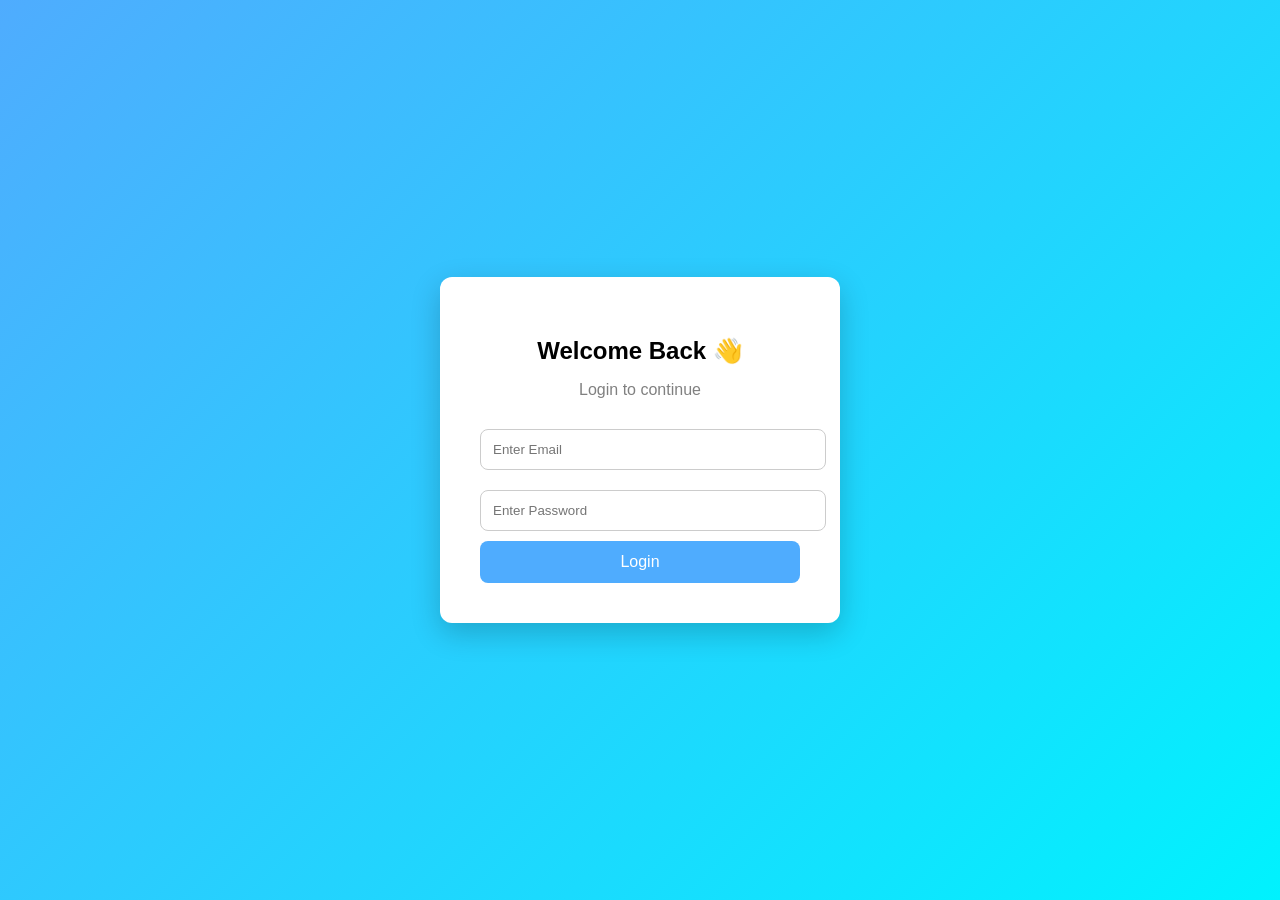
<file: index.html>
<!DOCTYPE html>
<html lang="en">

<head>

    <meta charset="UTF-8">

    <meta name="viewport" content="width=device-width, initial-scale=1.0">

    <title>CarePlus Hospital</title>

    <!-- CSS -->

    <link rel="stylesheet" href="css/style.css">

    <!-- FONT AWESOME -->

    <link rel="stylesheet"
        href="https://cdnjs.cloudflare.com/ajax/libs/font-awesome/6.5.1/css/all.min.css"/>

</head>

<body>
     <!-- LOGIN CHECK -->
    <script>
        document.addEventListener("DOMContentLoaded", () => {

            const user = localStorage.getItem("CarePlus_User");

            if (!user) {
                window.location.href = "login.html";
            }

        });
    </script>

    <!-- NAVBAR -->

    <header class="navbar">

        <div class="logo">

            <i class="fa-solid fa-heart-pulse"></i>

            CarePlus

        </div>

        <!-- MOBILE MENU BUTTON -->

        <button class="menu-toggle" id="menuToggle">

            <i class="fa-solid fa-bars"></i>

        </button>

        <nav class="nav-container" id="navContainer">

            <ul class="nav-links">

                <li>
                    <a href="index.html" class="active">Home</a>
                </li>

                <li>
                    <a href="doctors.html">Doctors</a>
                </li>

                <li>
                    <a href="appointment.html">Appointment</a>
                </li>
                <li>
                    <a href="#" id="logoutBtn">Logout</a>
                </li>
                
            </ul>

            <!-- DARK MODE -->

            <button id="themeToggle" class="theme-btn">

                🌙 Dark

            </button>

        </nav>

    </header>

    <!-- HERO SECTION -->

    <section class="hero">

        <div class="hero-content">

            <h1>Your Health Is Our Priority</h1>

            <p>
                Best doctors, modern facilities and 24/7 emergency support
                for your better healthcare experience.
            </p>

            <a href="appointment.html" class="btn-primary">

                Book Appointment

            </a>

        </div>

    </section>

    <!-- SERVICES SECTION -->

    <section class="services-section">

        <h2>Our Services</h2>

        <div class="services-grid">

            <!-- SERVICE 1 -->

            <div class="service-card">

                <i class="fa-solid fa-user-doctor"></i>

                <h3>Expert Doctors</h3>

                <p>
                    Experienced specialists available for all medical treatments.
                </p>

            </div>

            <!-- SERVICE 2 -->

            <div class="service-card">

                <i class="fa-solid fa-truck-medical"></i>

                <h3>Emergency Care</h3>

                <p>
                    24/7 emergency ambulance and critical care support.
                </p>

            </div>

            <!-- SERVICE 3 -->

            <div class="service-card">

                <i class="fa-solid fa-heart-circle-check"></i>

                <h3>Health Checkup</h3>

                <p>
                    Complete body checkup packages with advanced equipment.
                </p>

            </div>

        </div>

    </section>

    <!-- DOCTORS SECTION -->

    <section class="doctors-section">

        <h2>Our Specialist Doctors</h2>

        <div class="doctor-grid">

            <!-- DOCTOR 1 -->

            <div class="doctor-card">

                <img
                    src="https://images.unsplash.com/photo-1612349317150-e413f6a5b16d?q=80&w=1200&auto=format&fit=crop"
                    alt="Doctor"
                    class="doctor-img">

                <div class="doctor-content">

                    <h3>Dr. Sarah Johnson</h3>

                    <p>Cardiologist</p>

                    <span>10+ Years Experience</span>

                </div>

            </div>

            <!-- DOCTOR 2 -->

            <div class="doctor-card">

                <img
                    src="https://images.unsplash.com/photo-1559839734-2b71ea197ec2?q=80&w=1200&auto=format&fit=crop"
                    alt="Doctor"
                    class="doctor-img">

                <div class="doctor-content">

                    <h3>Dr. Michael Lee</h3>

                    <p>Neurologist</p>

                    <span>8+ Years Experience</span>

                </div>

            </div>

            <!-- DOCTOR 3 -->

            <div class="doctor-card">

                <img
                    src="https://images.unsplash.com/photo-1594824476967-48c8b964273f?q=80&w=1200&auto=format&fit=crop"
                    alt="Doctor"
                    class="doctor-img">

                <div class="doctor-content">

                    <h3>Dr. Emily Watson</h3>

                    <p>Pediatrician</p>

                    <span>12+ Years Experience</span>

                </div>

            </div>

        </div>

    </section>

    <!-- EMERGENCY SECTION -->

    <section class="emergency-section">

        <div class="emergency-content">

            <h2>24/7 Emergency Support</h2>

            <p>
                Call us immediately for emergency medical services.
            </p>

            <h1>+91 98765 43210</h1>

        </div>

    </section>

    <!-- FOOTER -->

    <footer class="main-footer">

        <div class="footer-grid">

            <div>

                <h3>CarePlus Hospital</h3>

                <p>
                    Advanced healthcare with trusted doctors and modern treatment.
                </p>

            </div>

            <div>

                <h4>Quick Links</h4>

                <ul>

                    <li>
                        <a href="index.html">Home</a>
                    </li>

                    <li>
                        <a href="doctors.html">Doctors</a>
                    </li>

                    <li>
                        <a href="appointment.html">Appointment</a>
                    </li>

                </ul>

            </div>

            <div>

                <h4>Contact</h4>

                <p>Email: support@careplus.com</p>

                <p>Phone: +91 98765 43210</p>

               
                <div class="social-icons">
                    

    <i class="fa-brands fa-facebook"></i>

    <i class="fa-brands fa-instagram"></i>

    <i class="fa-brands fa-linkedin"></i>

</div>

            </div>

        </div>

        <div class="footer-bottom">

            <p>

                © 2026 CarePlus Hospital. All Rights Reserved.

            </p>

        </div>

    </footer>

     <!-- LOGOUT SCRIPT -->
    <script>
        document.addEventListener("DOMContentLoaded", () => {

            const logoutBtn = document.getElementById("logoutBtn");

            if (logoutBtn) {

                logoutBtn.addEventListener("click", (e) => {

                    e.preventDefault();

                    localStorage.removeItem("CarePlus_User");

                    window.location.href = "login.html";

                });

            }

        });
    </script>

    <script src="js/script.js"></script>

</body>

</html>
</file>
<file: css/style.css>
html{
    scroll-behavior:smooth;
}
/* ROOT COLORS */

:root{

    --bg:#f8fafc;
    --card:#ffffff;
    --text:#111827;
    --primary:#2563eb;
    --dark:#111827;

}

/* DARK MODE */

[data-theme="dark"]{

    --bg:#111827;
    --card:#1f2937;
    --text:#f9fafb;

}

/* RESET */

*{
    margin:0;
    padding:0;
    box-sizing:border-box;
    font-family:Arial,sans-serif;
}

body{
    background:var(--bg);
    color:var(--text);
    transition:0.3s;
}

/* NAVBAR */

.navbar{
    display:flex;
    justify-content:space-between;
    align-items:center;
    padding:20px 8%;
    background:var(--card);
    position:sticky;
    top:0;
    z-index:100;
    box-shadow:0 2px 10px rgba(0,0,0,0.1);
}

.logo{
    font-size:26px;
    font-weight:bold;
    color:var(--primary);
    display:flex;
    align-items:center;
    gap:10px;
}

.nav-container{
    display:flex;
    align-items:center;
    gap:20px;
}

.nav-links{
    display:flex;
    list-style:none;
}

.nav-links li{
    margin-left:25px;
}

.nav-links a{
    text-decoration:none;
    color:var(--text);
    font-weight:500;
    transition:0.3s;
}

.nav-links a:hover{
    color:var(--primary);
}

.nav-links .active{
    color:var(--primary);
}

.theme-btn{
    border:none;
    padding:10px 18px;
    border-radius:30px;
    cursor:pointer;
    background:var(--primary);
    color:white;
    font-size:14px;
}

/* HERO COMMON */

.hero{
    height:90vh;
    display:flex;
    justify-content:center;
    align-items:center;
    text-align:center;
    color:white;
    padding:20px;

    background-size:cover;
    background-position:center;
    background-repeat:no-repeat;
}

/* HOME HERO */

.hero{
    background:
    linear-gradient(rgba(0,0,0,0.55),rgba(0,0,0,0.55)),
    url('https://images.unsplash.com/photo-1586773860418-d37222d8fce3?q=80&w=1600&auto=format&fit=crop');
}

.hero-content{
    max-width:700px;
}

.hero-content h1{
    font-size:55px;
    margin-bottom:20px;
    font-weight:bold;
    text-shadow:2px 2px 10px rgba(0,0,0,0.7);
}

.hero-content p{
    font-size:20px;
    margin-bottom:30px;
    line-height:1.6;
    text-shadow:2px 2px 8px rgba(0,0,0,0.7);
}

.btn-primary{
    display:inline-block;
    background:var(--primary);
    color:white;
    text-decoration:none;
    padding:14px 30px;
    border-radius:8px;
    transition:0.3s;
}

.btn-primary:hover{
    opacity:0.9;
}

/* SERVICES */

.services-section{
    padding:70px 8%;
}

.services-section h2{
    text-align:center;
    margin-bottom:40px;
    font-size:36px;
}

.services-grid{
    display:grid;
    grid-template-columns:repeat(auto-fit,minmax(280px,1fr));
    gap:30px;
}

.service-card{
    background:var(--card);
    padding:40px 25px;
    border-radius:15px;
    text-align:center;
    box-shadow:0 4px 10px rgba(0,0,0,0.1);
    transition:0.3s;
}

.service-card:hover{
    transform:translateY(-8px);
}

.service-card i{
    font-size:45px;
    color:var(--primary);
    margin-bottom:20px;
}

.service-card h3{
    margin-bottom:15px;
}

/* DOCTORS */

.doctors-section{
    padding:70px 8%;
}

.doctors-section h2{
    text-align:center;
    margin-bottom:40px;
    font-size:36px;
}

.doctor-grid{
    display:grid;
    grid-template-columns:repeat(auto-fit,minmax(300px,1fr));
    gap:30px;
}

.doctor-card{
    background:var(--card);
    border-radius:15px;
    overflow:hidden;
    box-shadow:0 4px 10px rgba(0,0,0,0.1);
    transition:0.3s;
}

.doctor-card:hover{
    transform:translateY(-8px);
}

.doctor-img{
    width:100%;
    height:320px;
    object-fit:cover;
    object-position:center top;
}
.doctor-img{
    transition:0.3s;
}

.doctor-card:hover .doctor-img{
    transform:scale(1.05);
}
.doctor-content{
    padding:25px;
    text-align:center;
}

.doctor-content h3{
    margin-bottom:10px;
}

.doctor-content p{
    color:var(--primary);
    margin-bottom:10px;
    font-weight:bold;
}

/* EMERGENCY */

.emergency-section{
    padding:80px 8%;

    background:
    linear-gradient(rgba(37,99,235,0.85),rgba(37,99,235,0.85)),
    url('https://images.unsplash.com/photo-1516549655169-df83a0774514?q=80&w=1600&auto=format&fit=crop');

    background-size:cover;
    background-position:center;

    text-align:center;
    color:white;
}

.emergency-content h2{
    font-size:40px;
    margin-bottom:20px;
}

.emergency-content p{
    margin-bottom:20px;
    font-size:18px;
}

.emergency-content h1{
    font-size:50px;
}

/* APPOINTMENT FORM */

.contact-section{
    padding:70px 8%;
}

.booking-form{
    background:var(--card);
    padding:40px;
    border-radius:15px;
    box-shadow:0 6px 20px rgba(0,0,0,0.15);
    max-width:600px;
    margin:auto;
}

.booking-form h2{
    text-align:center;
    margin-bottom:25px;
}

.input-group{
    margin-bottom:18px;
}

.input-group input,
.input-group select,
.input-group textarea{
    width:100%;
    padding:14px;
    border:1px solid #e5e7eb;
    border-radius:10px;
    font-size:16px;
    outline:none;
    background:#f9fafb;
}

.input-group textarea{
    height:120px;
    resize:none;
}

.submit-btn{
    width:100%;
    background:var(--primary);
    color:white;
    padding:14px;
    border:none;
    border-radius:10px;
    font-size:16px;
    cursor:pointer;
    transition:0.3s;
}

.submit-btn:hover{
    opacity:0.9;
}

/* DOCTORS HERO */

/* DOCTORS HERO */

.doctors-hero{
    height:70vh;

    background:
    linear-gradient(rgba(0,0,0,0.7),rgba(0,0,0,0.7)),
    url('https://images.unsplash.com/photo-1519494026892-80bbd2d6fd0d?q=80&w=1600&auto=format&fit=crop');

    background-size:cover;
    background-position:center;
    background-repeat:no-repeat;
}

/* APPOINTMENT HERO */

/* APPOINTMENT HERO */

.appointment-hero{
    height:70vh;

    background:
    linear-gradient(rgba(0,0,0,0.5),rgba(0,0,0,0.5)),
    url('https://images.unsplash.com/photo-1584515933487-779824d29309?q=80&w=1600&auto=format&fit=crop');

    background-size:cover;
    background-position:center;
    background-repeat:no-repeat;
}
/* FOOTER */

.main-footer{
    background:#0f172a;
    color:white;
    padding:50px 8% 20px;
}

.footer-grid{
    display:grid;
    grid-template-columns:repeat(auto-fit,minmax(220px,1fr));
    gap:30px;
}

.footer-grid h3,
.footer-grid h4{
    margin-bottom:15px;
}

.footer-grid ul{
    list-style:none;
}

.footer-grid li{
    margin-bottom:10px;
}

.footer-grid a{
    text-decoration:none;
    color:#cbd5e1;
}

.footer-grid a:hover{
    color:white;
}

.footer-bottom{
    text-align:center;
    margin-top:30px;
    border-top:1px solid rgba(255,255,255,0.2);
    padding-top:20px;
}

/* MOBILE MENU */

.menu-toggle{
    display:none;
    background:none;
    border:none;
    font-size:24px;
    cursor:pointer;
    color:var(--text);
}

/* RESPONSIVE */

@media(max-width:768px){

    .menu-toggle{
        display:block;
    }

    .nav-container{
        display:none;
        flex-direction:column;
        position:absolute;
        top:80px;
        left:0;
        width:100%;
        background:var(--card);
        padding:20px;
        box-shadow:0 4px 10px rgba(0,0,0,0.1);
    }

    .nav-container.show{
        display:flex;
    }

    .nav-links{
        flex-direction:column;
        width:100%;
    }

    .nav-links li{
        margin:15px 0;
        text-align:center;
    }

    .hero-content h1{
        font-size:38px;
    }

    .hero-content p{
        font-size:16px;
    }

    .emergency-content h1{
        font-size:34px;
    }

    .booking-form{
        padding:25px;
    }
}

/* BUTTON HOVER */

.btn-primary:hover,
.submit-btn:hover,
.theme-btn:hover{
    transform:scale(1.05);
    transition:0.3s;
}
/* PROFESSIONAL APPOINTMENT SECTION */

.contact-section{
    padding:80px 8%;
}

.appointment-wrapper{
    display:grid;
    grid-template-columns:1fr 1fr;
    gap:40px;
    align-items:center;
}

.appointment-image img{
    width:100%;
    height:100%;
    object-fit:cover;
    border-radius:20px;
    box-shadow:0 10px 30px rgba(0,0,0,0.2);
}

.booking-form{
    background:var(--card);
    padding:40px;
    border-radius:20px;
    box-shadow:0 10px 30px rgba(0,0,0,0.15);
}

.booking-form h2{
    text-align:center;
    margin-bottom:25px;
    font-size:32px;
}

@media(max-width:768px){

    .appointment-wrapper{
        grid-template-columns:1fr;
    }

}
.doctor-card:hover,
.service-card:hover{
    transform:translateY(-10px);
}
.btn-primary,
.submit-btn{
    transition:0.3s ease;
}
</file>
<file: css/login.css>
body {
    margin: 0;
    padding: 0;
    font-family: Arial, sans-serif;
    background: linear-gradient(135deg, #4facfe, #00f2fe);
    height: 100vh;
    display: flex;
    justify-content: center;
    align-items: center;
}

.login-container {
    width: 100%;
    display: flex;
    justify-content: center;
}

.login-box {
    background: white;
    padding: 40px;
    border-radius: 12px;
    width: 320px;
    box-shadow: 0px 10px 30px rgba(0,0,0,0.2);
    text-align: center;
}

.login-box h2 {
    margin-bottom: 5px;
}

.login-box p {
    margin-bottom: 20px;
    color: gray;
}

.login-box input {
    width: 100%;
    padding: 12px;
    margin: 10px 0;
    border: 1px solid #ccc;
    border-radius: 8px;
}

.login-box button {
    width: 100%;
    padding: 12px;
    border: none;
    background: #4facfe;
    color: white;
    font-size: 16px;
    border-radius: 8px;
    cursor: pointer;
}

.login-box button:hover {
    background: #2196f3;
}
</file>
